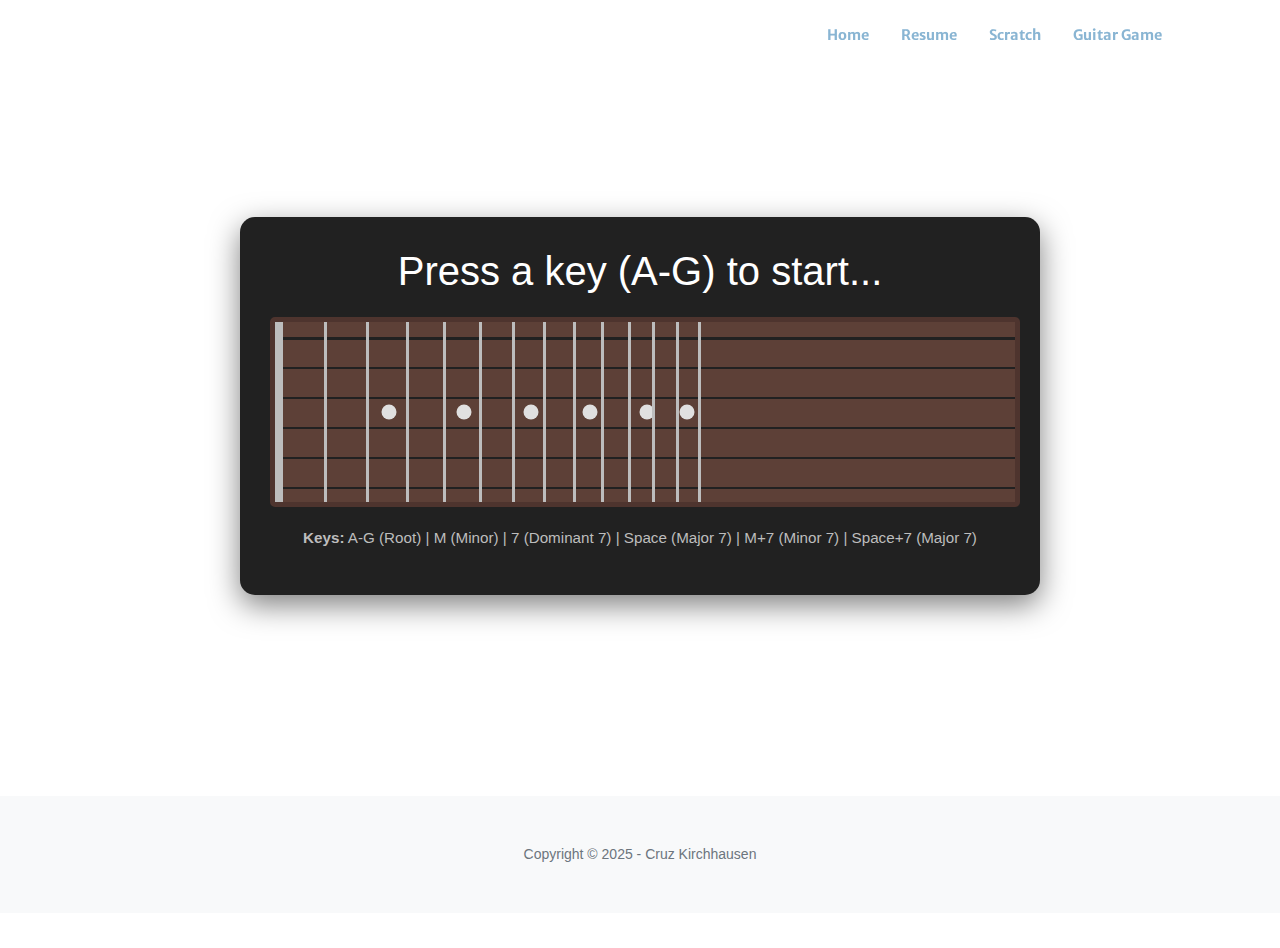
<file: guitargame.html>
<!DOCTYPE html>
<html lang="en">
<head>
    <meta charset="UTF-8">
    <meta name="viewport" content="width=device-width, initial-scale=1.0">
    <title>Guitar Game — Interactive Fretboard</title>
    <link rel="icon" type="image/x-icon" href="assets/favicon.ico" />
    <link href="https://cdn.jsdelivr.net/npm/bootstrap-icons@1.5.0/font/bootstrap-icons.css" rel="stylesheet" />
    <link href="https://fonts.googleapis.com/css?family=Merriweather+Sans:400,700" rel="stylesheet" />
    <link href="css/styles.css" rel="stylesheet" />
    <link href="css/mystyles.css" rel="stylesheet" />
</head>
<body id="guitargame-page">
    <!-- Navigation -->
    <nav class="navbar navbar-expand-lg navbar-light fixed-top py-3" id="mainNav">
        <div class="container px-4 px-lg-5">
            <a class="navbar-brand" href="index.html">Home</a>
            <button class="navbar-toggler navbar-toggler-right" type="button" data-bs-toggle="collapse" data-bs-target="#navbarResponsive" aria-controls="navbarResponsive" aria-expanded="false" aria-label="Toggle navigation"><span class="navbar-toggler-icon"></span></button>
            <div class="collapse navbar-collapse" id="navbarResponsive">
                <ul class="navbar-nav ms-auto my-2 my-lg-0">
                    <li class="nav-item"><a class="nav-link" href="index.html">Home</a></li>
                    <li class="nav-item"><a class="nav-link" href="resume.html">Resume</a></li>
                    <li class="nav-item"><a class="nav-link" href="scratch.html">Scratch</a></li>
                        <li class="nav-item"><a class="nav-link" href="guitargame.html">Guitar Game</a></li>
                </ul>
            </div>
        </div>
    </nav>

    <main class="mt-5 pt-5">
        <div class="game-container">
            <h1 id="current-chord">Press a key (A-G) to start...</h1>

            <div class="fretboard">
                <div class="string low-e"></div>
                <div class="string a"></div>
                <div class="string d"></div>
                <div class="string g"></div>
                <div class="string b"></div>
                <div class="string high-e"></div>
            </div>

            <div class="controls">
                <p><strong>Keys:</strong> A-G (Root) | M (Minor) | 7 (Dominant 7) | Space (Major 7) | M+7 (Minor 7) | Space+7 (Major 7)</p>
            </div>
        </div>
    </main>

    <!-- Footer -->
    <footer class="bg-light py-5 mt-5">
        <div class="container px-4 px-lg-5"><div class="small text-center text-muted">Copyright &copy; 2025 - Cruz Kirchhausen</div></div>
    </footer>

    <script src="https://cdn.jsdelivr.net/npm/bootstrap@5.2.3/dist/js/bootstrap.bundle.min.js"></script>
    <script src="js/guitargame.js"></script>
</body>
</html>
</file>
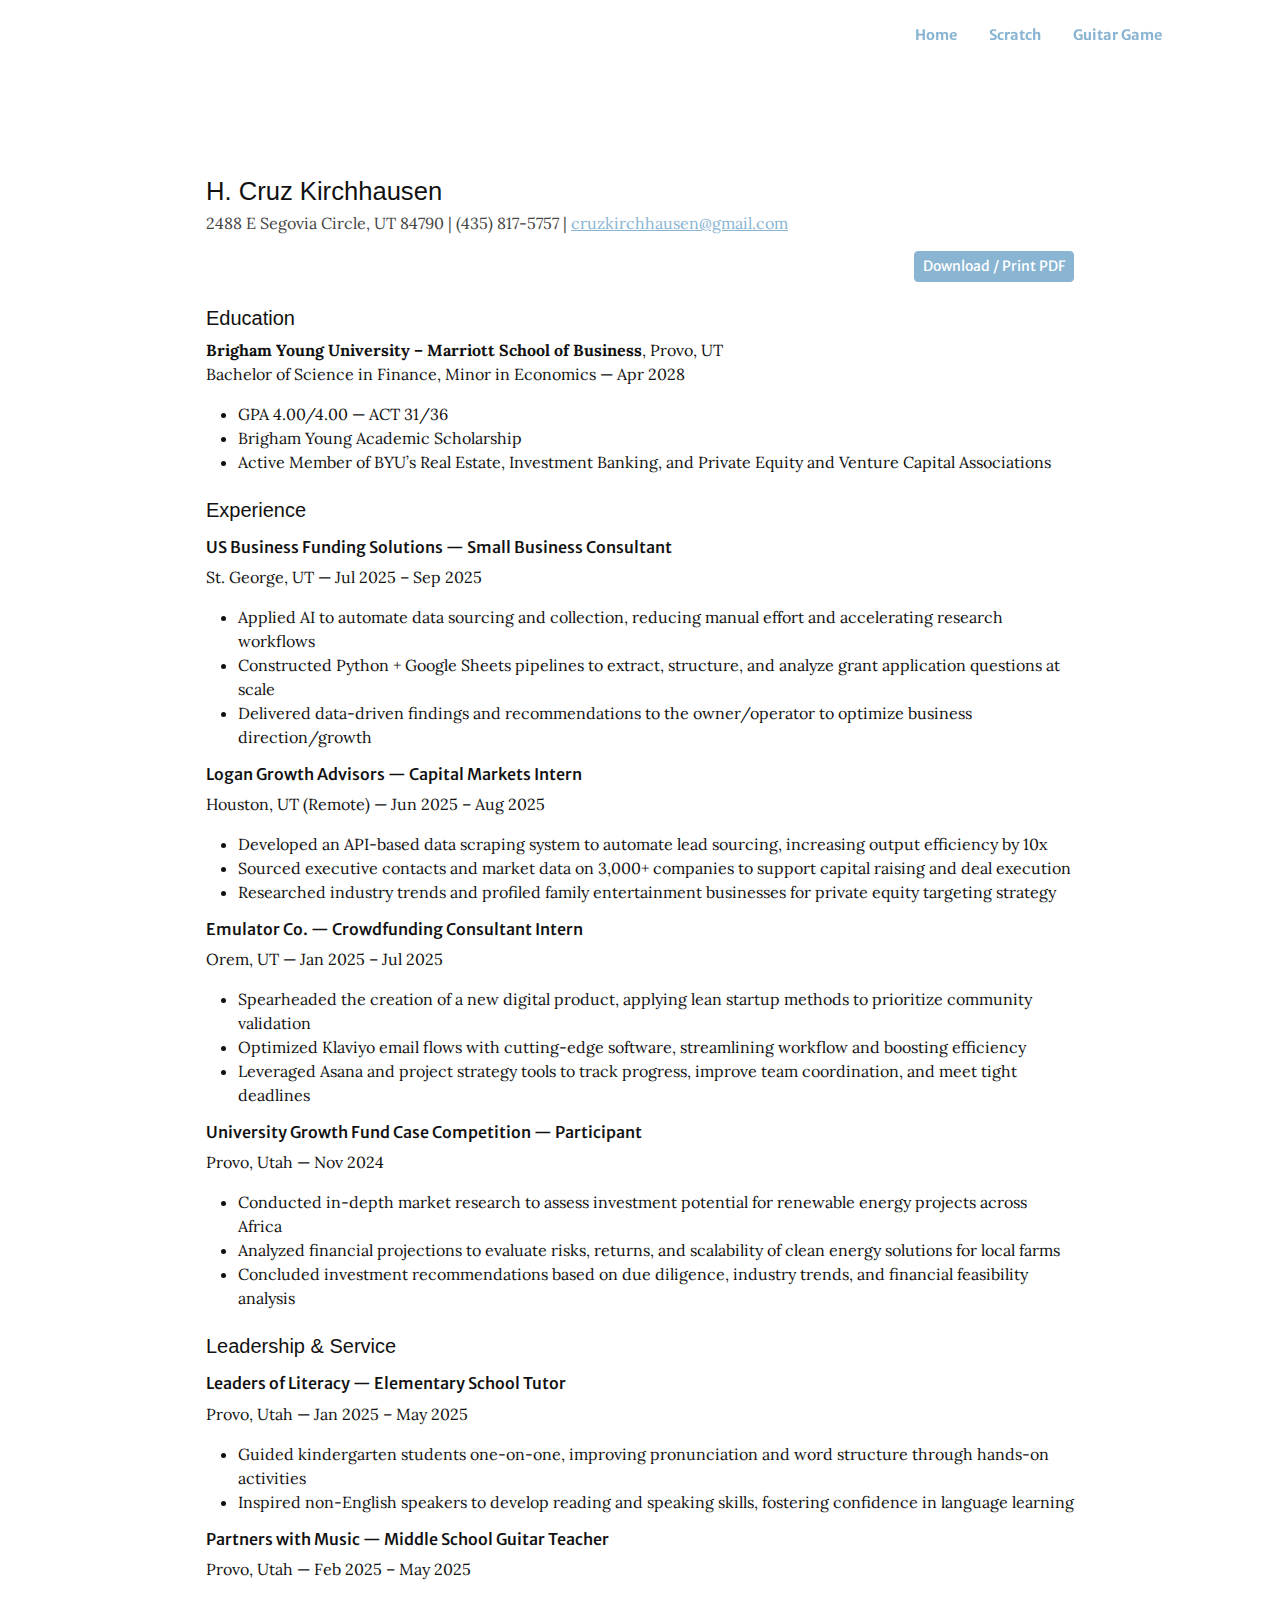
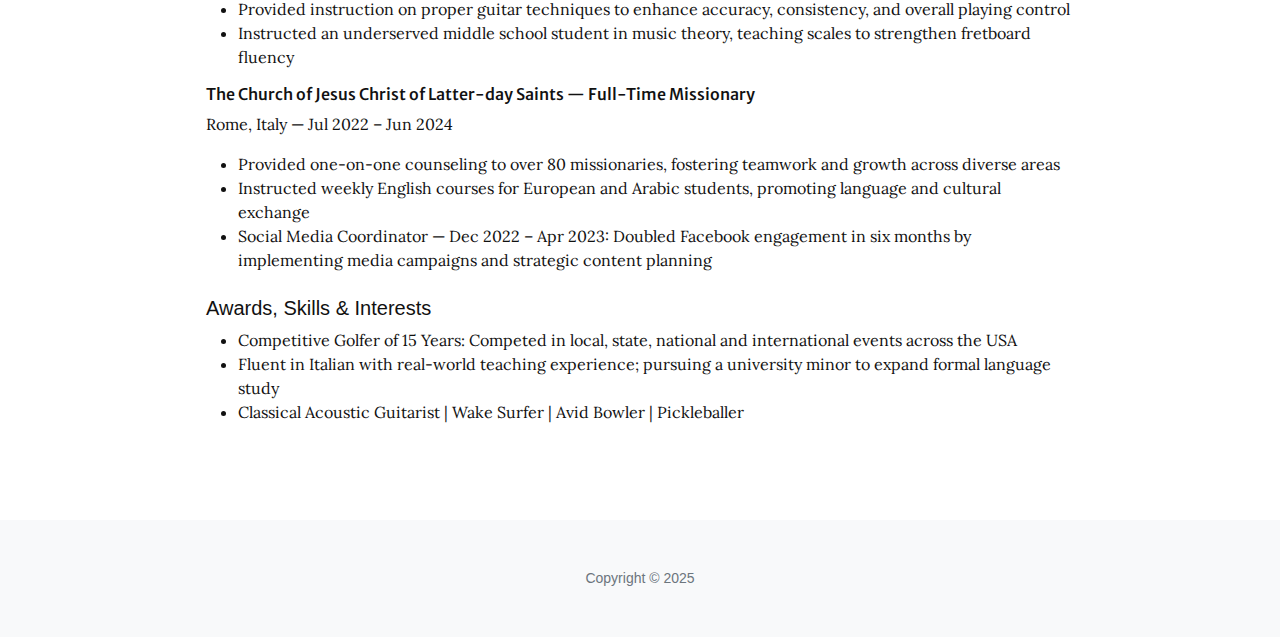
<file: resume.html>
<!DOCTYPE html>
<html lang="en">
    <head>
        <meta charset="utf-8" />
        <meta name="viewport" content="width=device-width, initial-scale=1, shrink-to-fit=no" />
        <title>Resume — H. Cruz Kirchhausen</title>
        <link rel="icon" type="image/x-icon" href="assets/favicon.ico" />
        <link href="https://cdn.jsdelivr.net/npm/bootstrap-icons@1.5.0/font/bootstrap-icons.css" rel="stylesheet" />
    <link href="https://fonts.googleapis.com/css?family=Merriweather+Sans:400,700" rel="stylesheet" />
    <!-- Professional resume font -->
    <link href="https://fonts.googleapis.com/css2?family=Lora:ital,wght@0,400;0,700;1,400&display=swap" rel="stylesheet">
        <link href="css/styles.css" rel="stylesheet" />
        <link href="css/mystyles.css" rel="stylesheet" />
    </head>
    <body class="resume-page">
        <nav class="navbar navbar-expand-lg navbar-light fixed-top py-3" id="mainNav">
                <div class="container px-4 px-lg-5">
                <a class="navbar-brand" href="index.html">Home</a>
                <button class="navbar-toggler navbar-toggler-right" type="button" data-bs-toggle="collapse" data-bs-target="#navbarResponsive" aria-controls="navbarResponsive" aria-expanded="false" aria-label="Toggle navigation"><span class="navbar-toggler-icon"></span></button>
                <div class="collapse navbar-collapse" id="navbarResponsive">
                    <ul class="navbar-nav ms-auto my-2 my-lg-0">
                        <li class="nav-item"><a class="nav-link" href="index.html">Home</a></li>
                        <li class="nav-item"><a class="nav-link" href="scratch.html">Scratch</a></li>
                        <li class="nav-item"><a class="nav-link" href="guitargame.html">Guitar Game</a></li>
                    </ul>
                </div>
            </div>
        </nav>

        <main class="mt-5 pt-5">
            <div class="container resume-container">
                <header>
                    <h1>H. Cruz Kirchhausen</h1>
                    <p>2488 E Segovia Circle, UT 84790 | (435) 817-5757 | <a href="mailto:cruzkirchhausen@gmail.com">cruzkirchhausen@gmail.com</a></p>
                </header>

                <div class="d-flex justify-content-end mb-3">
                    <button id="printBtn" class="btn btn-primary btn-sm" aria-label="Download or print resume">Download / Print PDF</button>
                </div>

                <section class="resume-section">
                    <h2>Education</h2>
                    <p><strong>Brigham Young University – Marriott School of Business</strong>, Provo, UT<br />Bachelor of Science in Finance, Minor in Economics — Apr 2028</p>
                    <ul>
                        <li>GPA 4.00/4.00 — ACT 31/36</li>
                        <li>Brigham Young Academic Scholarship</li>
                        <li>Active Member of BYU’s Real Estate, Investment Banking, and Private Equity and Venture Capital Associations</li>
                    </ul>
                </section>

                <section class="resume-section">
                    <h2>Experience</h2>

                    <h3>US Business Funding Solutions — Small Business Consultant</h3>
                    <p>St. George, UT — Jul 2025 – Sep 2025</p>
                    <ul>
                        <li>Applied AI to automate data sourcing and collection, reducing manual effort and accelerating research workflows</li>
                        <li>Constructed Python + Google Sheets pipelines to extract, structure, and analyze grant application questions at scale</li>
                        <li>Delivered data-driven findings and recommendations to the owner/operator to optimize business direction/growth</li>
                    </ul>

                    <h3>Logan Growth Advisors — Capital Markets Intern</h3>
                    <p>Houston, UT (Remote) — Jun 2025 – Aug 2025</p>
                    <ul>
                        <li>Developed an API-based data scraping system to automate lead sourcing, increasing output efficiency by 10x</li>
                        <li>Sourced executive contacts and market data on 3,000+ companies to support capital raising and deal execution</li>
                        <li>Researched industry trends and profiled family entertainment businesses for private equity targeting strategy</li>
                    </ul>

                    <h3>Emulator Co. — Crowdfunding Consultant Intern</h3>
                    <p>Orem, UT — Jan 2025 – Jul 2025</p>
                    <ul>
                        <li>Spearheaded the creation of a new digital product, applying lean startup methods to prioritize community validation</li>
                        <li>Optimized Klaviyo email flows with cutting-edge software, streamlining workflow and boosting efficiency</li>
                        <li>Leveraged Asana and project strategy tools to track progress, improve team coordination, and meet tight deadlines</li>
                    </ul>

                    <h3>University Growth Fund Case Competition — Participant</h3>
                    <p>Provo, Utah — Nov 2024</p>
                    <ul>
                        <li>Conducted in-depth market research to assess investment potential for renewable energy projects across Africa</li>
                        <li>Analyzed financial projections to evaluate risks, returns, and scalability of clean energy solutions for local farms</li>
                        <li>Concluded investment recommendations based on due diligence, industry trends, and financial feasibility analysis</li>
                    </ul>
                </section>

                <section class="resume-section">
                    <h2>Leadership & Service</h2>

                    <h3>Leaders of Literacy — Elementary School Tutor</h3>
                    <p>Provo, Utah — Jan 2025 – May 2025</p>
                    <ul>
                        <li>Guided kindergarten students one-on-one, improving pronunciation and word structure through hands-on activities</li>
                        <li>Inspired non-English speakers to develop reading and speaking skills, fostering confidence in language learning</li>
                    </ul>

                    <h3>Partners with Music — Middle School Guitar Teacher</h3>
                    <p>Provo, Utah — Feb 2025 – May 2025</p>
                    <ul>
                        <li>Provided instruction on proper guitar techniques to enhance accuracy, consistency, and overall playing control</li>
                        <li>Instructed an underserved middle school student in music theory, teaching scales to strengthen fretboard fluency</li>
                    </ul>

                    <h3>The Church of Jesus Christ of Latter-day Saints — Full-Time Missionary</h3>
                    <p>Rome, Italy — Jul 2022 – Jun 2024</p>
                    <ul>
                        <li>Provided one-on-one counseling to over 80 missionaries, fostering teamwork and growth across diverse areas</li>
                        <li>Instructed weekly English courses for European and Arabic students, promoting language and cultural exchange</li>
                        <li>Social Media Coordinator — Dec 2022 – Apr 2023: Doubled Facebook engagement in six months by implementing media campaigns and strategic content planning</li>
                    </ul>
                </section>

                <section class="resume-section">
                    <h2>Awards, Skills & Interests</h2>
                    <ul>
                        <li>Competitive Golfer of 15 Years: Competed in local, state, national and international events across the USA</li>
                        <li>Fluent in Italian with real-world teaching experience; pursuing a university minor to expand formal language study</li>
                        <li>Classical Acoustic Guitarist | Wake Surfer | Avid Bowler | Pickleballer</li>
                    </ul>
                </section>

            </div>
        </main>

        <footer class="bg-light py-5 mt-5">
            <div class="container px-4 px-lg-5"><div class="small text-center text-muted">Copyright &copy; 2025</div></div>
        </footer>

        <script src="https://cdn.jsdelivr.net/npm/bootstrap@5.2.3/dist/js/bootstrap.bundle.min.js"></script>
        <script>
            // Print button triggers browser print; user can choose "Save as PDF" in print dialog.
            (function(){
                var btn = document.getElementById('printBtn');
                if(btn){
                    btn.addEventListener('click', function(){
                        window.print();
                    });
                }
            })();
        </script>
    </body>
</html>
</file>
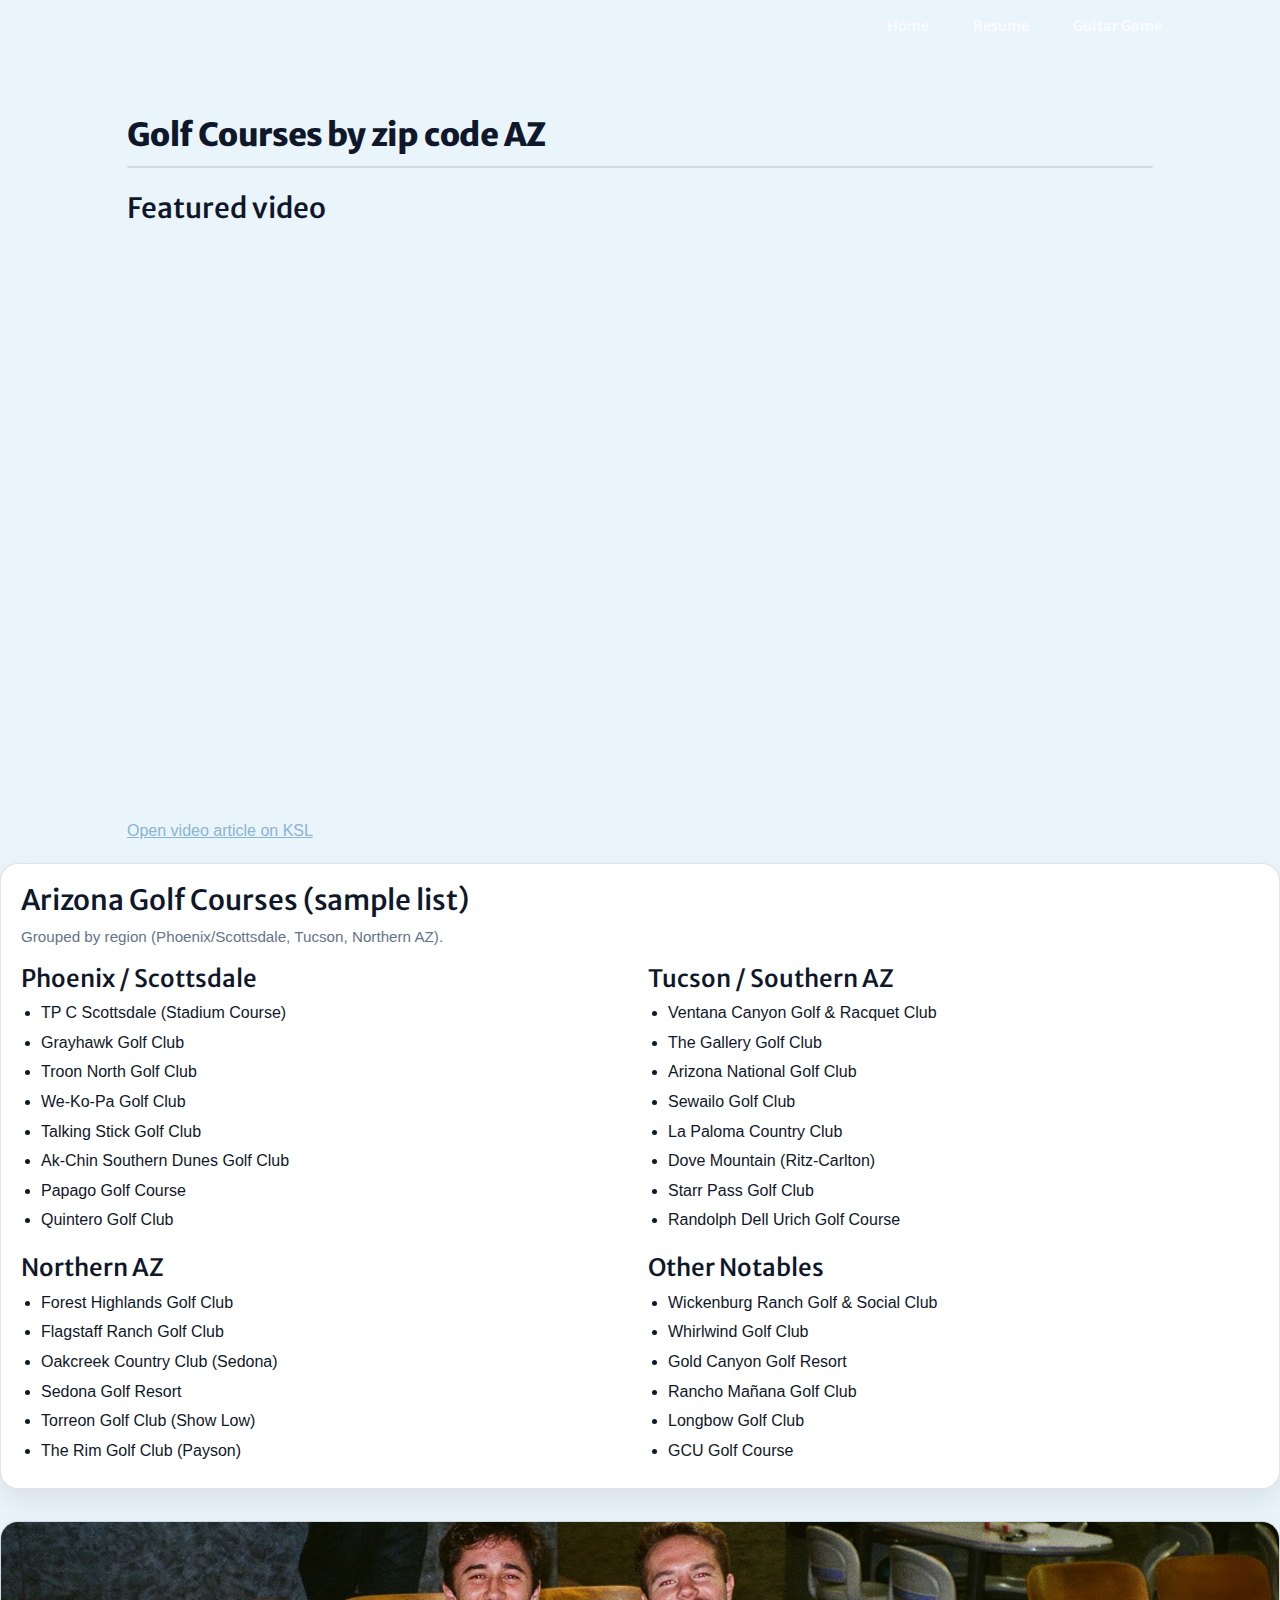
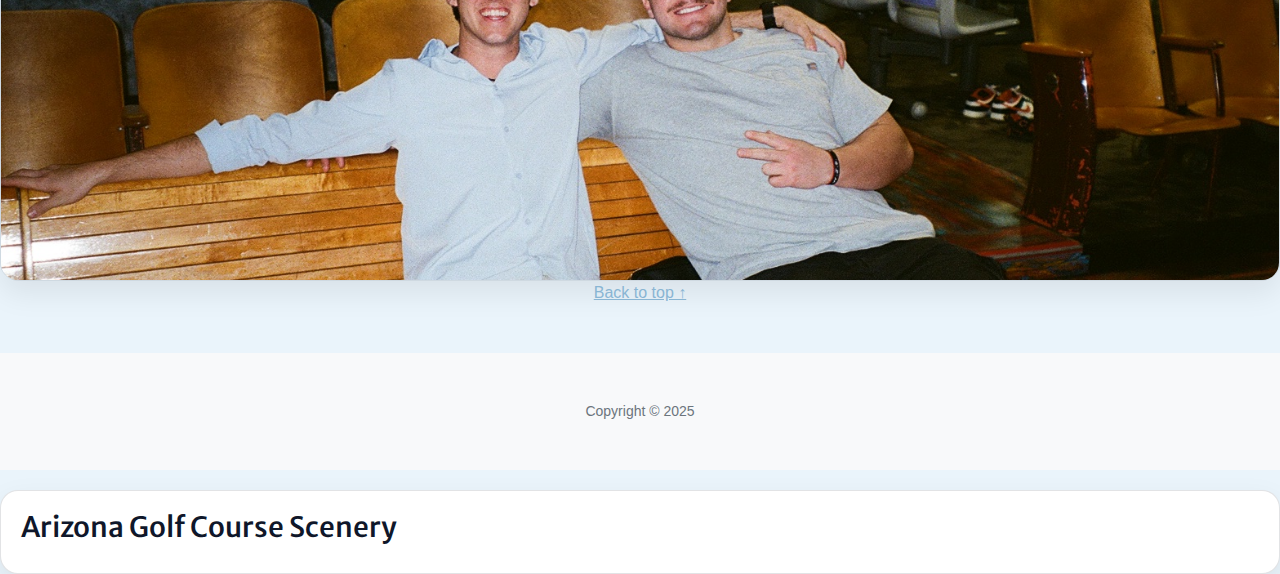
<file: scratch.html>
<!DOCTYPE html>
<html lang="en">
    <head>
        <meta charset="utf-8" />
        <meta name="viewport" content="width=device-width, initial-scale=1, shrink-to-fit=no" />
        <title>Scratch — Golf Courses</title>
        <link rel="icon" type="image/x-icon" href="assets/favicon.ico" />
        <link href="https://cdn.jsdelivr.net/npm/bootstrap-icons@1.5.0/font/bootstrap-icons.css" rel="stylesheet" />
        <link href="https://fonts.googleapis.com/css?family=Merriweather+Sans:400,700" rel="stylesheet" />
        <link href="css/styles.css" rel="stylesheet" />
        <link href="css/scratch.css" rel="stylesheet" />

    </head>
    <body>
        <!-- Navigation (simple copy of main nav) -->
        <nav class="navbar navbar-expand-lg navbar-light fixed-top py-3" id="mainNav">
            <div class="container px-4 px-lg-5">
                <button class="navbar-toggler navbar-toggler-right" type="button" data-bs-toggle="collapse" data-bs-target="#navbarResponsive" aria-controls="navbarResponsive" aria-expanded="false" aria-label="Toggle navigation"><span class="navbar-toggler-icon"></span></button>
                <div class="collapse navbar-collapse" id="navbarResponsive">
                    <ul class="navbar-nav ms-auto my-2 my-lg-0">
                        <li class="nav-item"><a class="nav-link" href="index.html">Home</a></li>
                        <li class="nav-item"><a class="nav-link" href="resume.html">Resume</a></li>
                        <li class="nav-item"><a class="nav-link" href="guitargame.html">Guitar Game</a></li>
                    </ul>
                </div>
            </div>
        </nav>

        <main class="mt-5 pt-5">
            <div class="container resume-container">
                <h2 class="scratch-header">Golf Courses by zip code AZ</h2>

                <!-- Tableau embed -->
                <div class='tableauPlaceholder' id='viz1765390906747' style='position: relative'>
                    <noscript>
                        <a href='#'><img alt='Dash Number of golf courses by zip ' src='https://public.tableau.com/static/images/96/969H8R294/1_rss.png' style='border: none' /></a>
                    </noscript>
                    <object class='tableauViz'  style='display:none;'>
                        <param name='host_url' value='https%3A%2F%2Fpublic.tableau.com%2F' />
                        <param name='embed_code_version' value='3' />
                        <param name='path' value='shared/969H8R294' />
                        <param name='toolbar' value='yes' />
                        <param name='static_image' value='https://public.tableau.com/static/images/96/969H8R294/1.png' />
                        <param name='animate_transition' value='yes' />
                        <param name='display_static_image' value='yes' />
                        <param name='display_spinner' value='yes' />
                        <param name='display_overlay' value='yes' />
                        <param name='display_count' value='yes' />
                        <param name='language' value='en-US' />
                    </object>
                </div>
                <script type='text/javascript'>
                    var divElement = document.getElementById('viz1765390906747');
                    var vizElement = divElement.getElementsByTagName('object')[0];
                    if ( divElement.offsetWidth > 800 ) { vizElement.style.width='100%';vizElement.style.height=(divElement.offsetWidth*0.75)+'px';} else if ( divElement.offsetWidth > 500 ) { vizElement.style.width='100%';vizElement.style.height=(divElement.offsetWidth*0.75)+'px';} else { vizElement.style.width='100%';vizElement.style.height='727px';}
                    var scriptElement = document.createElement('script');
                    scriptElement.src = 'https://public.tableau.com/javascripts/api/viz_v1.js';
                    vizElement.parentNode.insertBefore(scriptElement, vizElement);
                </script>

                <!-- Video embed provided -->
                <div class="mt-4">
                    <h3>Featured video</h3>
                    <div class="ratio ratio-16x9">
                        <iframe width="640" height="360" frameborder="0" src="https://www.ksl.com/embed/video?file=https://media.ksl.com/00Z2FuOTq-0EHinMZaMsRagRfh-YTWmI.mp4&image=https://media.ksl.com/00Z2FuOTq-0EHinMZaMsRagRfh-YTWmI.jpg&shareLink=https://www.ksl.com/article/21954959/8-year-old-phenom-taking-utah-golf-scene-by-storm" allowfullscreen></iframe>
                    </div>
                    <p class="mt-2"><a href="https://www.ksl.com/article/21954959/8-year-old-phenom-taking-utah-golf-scene-by-storm" target="_blank" rel="noopener">Open video article on KSL</a></p>
                </div>

            </div>
        </main>
<section id="az-courses" class="scratch-card">
  <h3>Arizona Golf Courses (sample list)</h3>
  <p class="course-meta">Grouped by region (Phoenix/Scottsdale, Tucson, Northern AZ).</p>

  <div class="course-grid">
    <div>
      <h4>Phoenix / Scottsdale</h4>
      <ul class="course-list">
        <li>TP C Scottsdale (Stadium Course)</li>
        <li>Grayhawk Golf Club</li>
        <li>Troon North Golf Club</li>
        <li>We-Ko-Pa Golf Club</li>
        <li>Talking Stick Golf Club</li>
        <li>Ak-Chin Southern Dunes Golf Club</li>
        <li>Papago Golf Course</li>
        <li>Quintero Golf Club</li>
      </ul>
    </div>

    <div>
      <h4>Tucson / Southern AZ</h4>
      <ul class="course-list">
        <li>Ventana Canyon Golf & Racquet Club</li>
        <li>The Gallery Golf Club</li>
        <li>Arizona National Golf Club</li>
        <li>Sewailo Golf Club</li>
        <li>La Paloma Country Club</li>
        <li>Dove Mountain (Ritz-Carlton)</li>
        <li>Starr Pass Golf Club</li>
        <li>Randolph Dell Urich Golf Course</li>
      </ul>
    </div>

    <div>
      <h4>Northern AZ</h4>
      <ul class="course-list">
        <li>Forest Highlands Golf Club</li>
        <li>Flagstaff Ranch Golf Club</li>
        <li>Oakcreek Country Club (Sedona)</li>
        <li>Sedona Golf Resort</li>
        <li>Torreon Golf Club (Show Low)</li>
        <li>The Rim Golf Club (Payson)</li>
      </ul>
    </div>

    <div>
      <h4>Other Notables</h4>
      <ul class="course-list">
        <li>Wickenburg Ranch Golf & Social Club</li>
        <li>Whirlwind Golf Club</li>
        <li>Gold Canyon Golf Resort</li>
        <li>Rancho Mañana Golf Club</li>
        <li>Longbow Golf Club</li>
        <li>GCU Golf Course</li>
      </ul>
    </div>
  </div>
</section>
  <img
    src="assets/img/portfolio/fullsize/8.JPG"
    class="scratch-image"
  />
        <div class="text-center mb-4">
  <a href="#top" class="back-to-top">Back to top ↑</a>
</div>

        <footer class="bg-light py-5 mt-5">
            <div class="container px-4 px-lg-5"><div class="small text-center text-muted">Copyright &copy; 2025</div></div>
        </footer>

        <script src="https://cdn.jsdelivr.net/npm/bootstrap@5.2.3/dist/js/bootstrap.bundle.min.js"></script>
        <!-- Image from index page (Image #7) -->
<div class="scratch-card">
  <h3>Arizona Golf Course Scenery</h3>

</div>

    </body>
    <a id="top"></a>

</html>
</file>
<file: css/mystyles.css>
body{font-family: 'Comic Sans MS', cursive, sans-serif;}
h1{font-family: Impact, Haettenschweiler, 'Arial Narrow Bold', sans-serif;}
h2{font-family: Impact, Haettenschweiler, 'Arial Narrow Bold', sans-serif;}

/* Overrides for new pages */
.scratch-header {
	text-align: center;
	margin: 2rem 0 1rem 0;
	font-size: 1.75rem;
}
.resume-container {
	max-width: 900px;
	margin: 4rem auto;
	padding: 1rem;
	background: transparent;
}
.resume-section h2 {
	margin-top: 1.5rem;
	font-size: 1.25rem;
}
.resume-section h3 {
	margin-top: 1rem;
	font-size: 1rem;
}

/* Make embedded video responsive in scratch page */
.ratio iframe {
	width: 100%;
	height: 100%;
}

/* Override primary/orange color with a neutral pastel blue */
:root {
	--bs-primary: #89b5d3; /* pastel blue */
	--bs-link-color: #89b5d3;
}

/* Hide text overlays on portfolio images but keep the expand/zoom behavior */
.portfolio-box .portfolio-box-caption,
.portfolio-box .project-category,
.portfolio-box .project-name {
	display: none !important;
}

/* Also reduce the icon color usage to the new primary when applicable */
.text-primary, .fs-1.text-primary {
	color: var(--bs-primary) !important;
}

/* Resume-specific styling: applies only on pages with body.resume-page */
.resume-page .resume-container {
	font-family: 'Lora', Georgia, 'Times New Roman', serif;
	color: #111;
}
.resume-page header h1 {
	font-size: 1.6rem;
	margin-bottom: 0;
}
.resume-page header p {
	margin-top: 0.25rem;
	color: #444;
}

/* Print-friendly rules for resume */
@media print {
	/* hide nav and footer when printing */
	nav, footer, #printBtn, .btn { display: none !important; }
	body { background: #fff; color: #000; }
	.resume-container { max-width: 780px; margin: 0; padding: 0; }
	/* ensure page breaks look good */
	.resume-section { page-break-inside: avoid; }
}

/* CSS-only square thumbnails + per-image focal helpers ----------------------------------------- */
/* Makes each portfolio box a responsive square and crops the contained image via object-fit:cover.
   These rules only affect how thumbnails display on the page; fullsize images (lightbox) remain unchanged. */
.portfolio-box {
	position: relative;
	display: block;
	overflow: hidden;
	padding-top: 100%; /* 1:1 aspect ratio driven by width */
}
.portfolio-box img {
	position: absolute;
	top: 0;
	left: 0;
	width: 100%;
	height: 100%;
	object-fit: cover; /* preserve aspect ratio and crop to fill the square */
	object-position: center center !important; /* default focal point (use !important to avoid overrides) */
}

/* Helper classes to approximate the requested crop behaviors: */
.portfolio-box.o-top img { object-position: 50% 100% !important; }                /* crop from bottom (show top of image, uncrop from top) */
.portfolio-box.o-sides img { object-position: 50% 50% !important; }           /* crop from left/right equally (default center) */
.portfolio-box.o-ratio-1-2 img { object-position: 50% 25% !important; }         /* bias so more is trimmed from bottom (approx 1:2 top:bottom) */
.portfolio-box.o-equal img { object-position: 50% 50% !important; }          /* equal top/bottom */

/* Small viewport ensure square behavior remains consistent */
@media (max-width: 576px) {
	.portfolio-box { padding-top: 100%; }
}

/* ======================================================================================== */
/* GUITAR GAME PAGE STYLES (Merged from Guitar Game CSS) */
/* ======================================================================================== */

:root {
	--neck-color: #5d4037; /* Dark brown wood */
	--fret-color: #bdbdbd; /* Silver/Metal */
	--string-color: #212121; /* Black/Dark Gray */
	--dot-color: #e0e0e0; /* Pearl dot */
	--highlight-color: #ff5722; /* Orange for active chord notes */
	--fretboard-width: 800px; /* New width for 14 frets */
}

#guitargame-page main {
	display: flex;
	justify-content: center;
	align-items: center;
	min-height: calc(100vh - 200px);
	padding: 2rem 0;
}

#current-chord {
	text-align: center;
	margin-bottom: 20px;
	font-size: 2.5em;
	min-height: 50px;
	color: white;
}

.game-container {
	padding: 30px;
	border-radius: 15px;
	background-color: #212121;
	box-shadow: 0 10px 30px rgba(0, 0, 0, 0.5);
	width: var(--fretboard-width);
	max-width: 95vw;
}

.fretboard {
	position: relative;
	width: 100%;
	max-width: var(--fretboard-width);
	height: 180px;
	background-color: var(--neck-color);
	border: 5px solid #4e342e;
	border-radius: 5px;
	box-sizing: content-box;
	overflow: hidden; /* Keep markers inside */
	margin: 0 auto;
}

/* --- Strings (Vertical Lines) --- */
.string {
	position: absolute;
	width: 100%;
	height: 2px;
	background-color: var(--string-color);
	z-index: 10;
}
.fretboard .low-e { top: 15px; height: 3px; }
.fretboard .a { top: 45px; }
.fretboard .d { top: 75px; }
.fretboard .g { top: 105px; }
.fretboard .b { top: 135px; }
.fretboard .high-e { top: 165px; }

/* --- Frets (Horizontal Lines) --- */
.fret {
	position: absolute;
	top: 0;
	height: 100%;
	background-color: var(--fret-color);
	z-index: 20;
	width: 3px;
}

.fret.nut {
	width: 8px; /* Thicker for the nut */
	left: 0;
}

/* --- Fret Dots (JS will position them) --- */
.fret-dot {
	position: absolute;
	width: 15px;
	height: 15px;
	border-radius: 50%;
	background-color: var(--dot-color);
	top: 50%;
	transform: translate(-50%, -50%); /* Centered using transform */
	z-index: 5;
}

/* --- Note Marker (The fingering) --- */
.note-marker {
	position: absolute;
	width: 25px;
	height: 25px;
	border-radius: 50%;
	background-color: var(--highlight-color);
	border: 2px solid white;
	box-shadow: 0 0 10px rgba(255, 87, 34, 0.8);
	z-index: 30;
	transform: translate(-50%, -50%); /* Center the marker on the calculated spot */
}

/* Marker for Muted/Open strings */
.fretboard .mute-marker, .fretboard .open-marker {
	position: absolute;
	top: -20px; /* Above the low E string */
	font-size: 1.2em;
	font-weight: bold;
	color: white;
	z-index: 30;
	transform: translateX(-50%);
}
.fretboard .mute-marker { color: #f44336; } /* Red X */
.fretboard .open-marker { color: #8bc34a; } /* Green O */

.controls {
	text-align: center;
	margin-top: 20px;
	color: #bdbdbd;
	font-size: 0.95rem;
}

/* Responsive adjustments */
@media (max-width: 900px) {
	.game-container {
		width: 95vw;
		padding: 20px;
	}
	#current-chord {
		font-size: 1.8em;
	}
}

/* Quick navbar visibility safety rules:
   If the site navbar links are not visible in the browser this forces
   the main nav above other content and ensures links are visible.
   These rules are intentionally minimal and use !important only
   for visibility-related properties so they can be removed later.
*/
#mainNav {
	z-index: 1030 !important;
}
#mainNav .nav-link {
	visibility: visible !important;
	opacity: 1 !important;
	color: var(--bs-link-color) !important;
}
</file>
<file: css/scratch.css>
/* css/scratch.css — only used by scratch.html */

/* FORCE pastel blue background on scratch page */

html,
body {
  min-height: 100%;
  background-color: #eaf4fb !important; /* light pastel blue */
}

/* Make sure main content doesn't override background */
main {
  background-color: transparent !important;
}


:root{
  --bg:#eaf4fb;            /* pastel blue background */
  --card:#ffffff;
  --text:#0f172a;
  --muted:#64748b;
  --accent:#0ea5e9;
  --border:rgba(15,23,42,.12);
  --shadow:0 12px 30px rgba(0,0,0,.08);
}

body{
  background:var(--bg);
  color:var(--text);
}

/* Push content below fixed navbar */
main{
  padding-top: 2.5rem;
}

/* Container width */
.resume-container{
  max-width: 1050px;
}

/* Page title */
.scratch-header{
  margin: 1.25rem 0 0.75rem;
  font-weight: 800;
  letter-spacing: -0.02em;
}

/* Jump link */
.jump-link{
  display:inline-block;
  margin: 0.25rem 0 1rem;
  font-weight: 700;
  text-decoration:none;
  color:var(--accent);
}
.jump-link:hover{
  text-decoration:underline;
}

/* Reusable “card” sections */
.scratch-card{
  background:var(--card);
  border:1px solid var(--border);
  border-radius:18px;
  box-shadow:var(--shadow);
  padding:1.25rem;
  margin:1.25rem 0;
}

/* Tableau container polish */
.tableauPlaceholder{
  border-radius: 16px;
  overflow:hidden;
  border:1px solid var(--border);
}

/* Video section spacing */
.video-block h3{
  margin-bottom:0.75rem;
}

/* Course list layout */
.course-grid{
  display:grid;
  grid-template-columns:1fr;
  gap:1rem;
}

@media (min-width: 900px){
  .course-grid{
    grid-template-columns:1fr 1fr;
  }
}

.course-list{
  margin:0.5rem 0 0;
  padding-left:1.25rem;
}

.course-list li{
  margin:0.35rem 0;
}

.course-meta{
  color:var(--muted);
  font-size:0.95rem;
}

/* Optional image styling (if you add an image file in assets/) */
.scratch-image{
  width:100%;
  max-height:360px;
  object-fit:cover;
  border-radius:18px;
  border:1px solid var(--border);
  box-shadow:var(--shadow);
  margin-top:0.75rem;
}

/* Top navigation link styling (scratch page only) */

#mainNav .nav-link,
#mainNav .navbar-brand {
  text-decoration: none !important;
  font-weight: 600;
  color: #0f172a;
}

#mainNav .nav-link:hover,
#mainNav .navbar-brand:hover {
  color: var(--accent);
}

/* Remove underline on all states */
#mainNav a:link,
#mainNav a:visited,
#mainNav a:hover,
#mainNav a:active {
  text-decoration: none !important;
}

/* Slight spacing polish */
#mainNav .nav-item {
  margin-left: 0.75rem;
}
</file>
